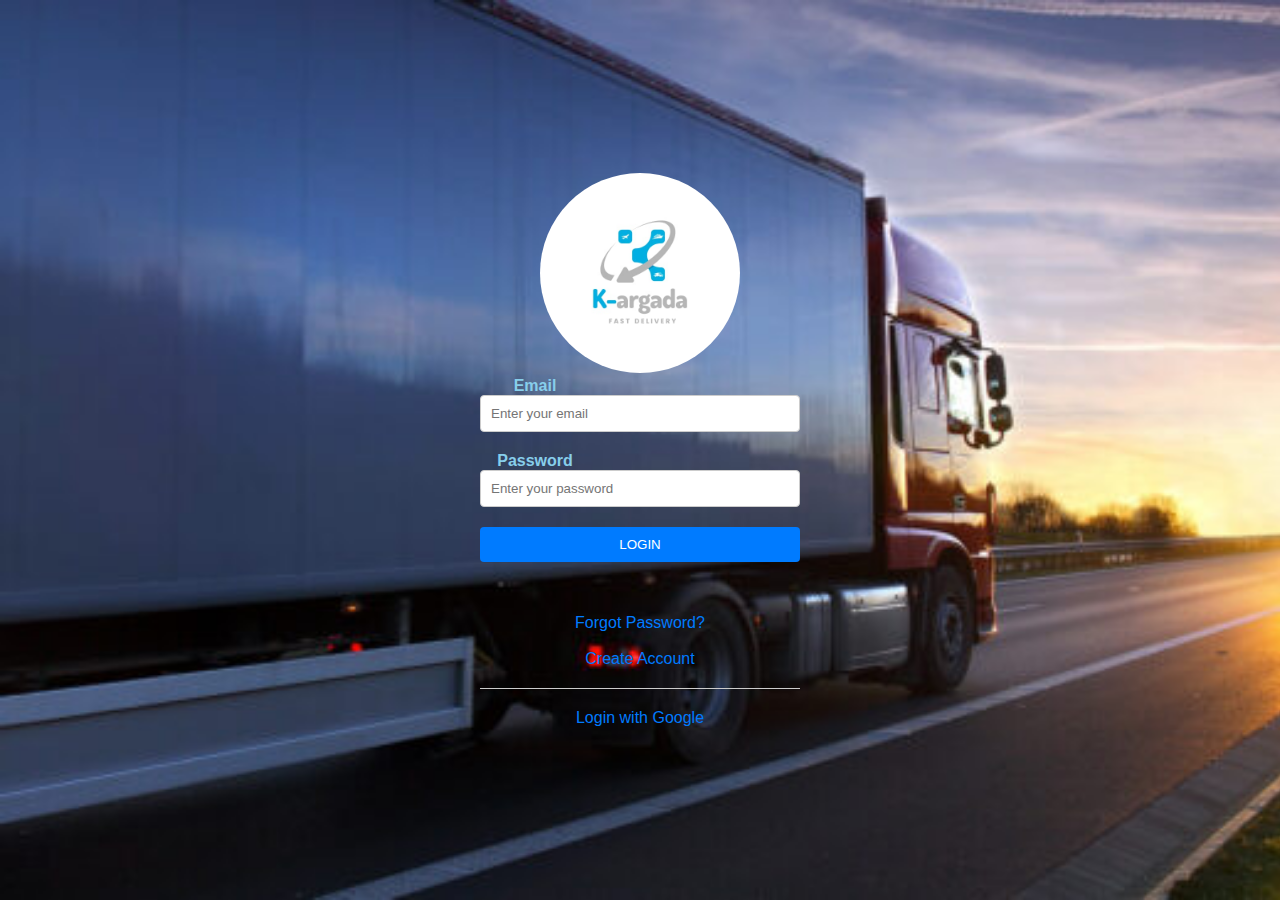
<file: index.html>
<!DOCTYPE html>
<html>
<head>
    <title>Responsive Login Form</title>
    <link rel="stylesheet" type="text/css" href="styles.css">
</head>
<body>
    <div class="container">
        <div class="login-box">
            <img src="kargadaicon.jpg" alt="Logo">
            <form class="login_form" method="post" name="form" onsubmit="return validated()">
                <label for="email">Email</label>
                <input type="email" id="email" name="email" placeholder="Enter your email" required>

                <label for="password">Password</label>
                <input type="password" id="password" name="password" placeholder="Enter your password" required>
                <input type="button" onClick="parent.location='main.html'" value="LOGIN">
                <p id="error-message" class="error"></p>


                <a href="#">Forgot Password?</a>
                <br>
                <a href="#">Create Account</a>

                <div class="google-login">
                    <a href="#">Login with Google</a>
                </div>
            </form>
        </div>
    </div>

    <script src="script.js"></script>
</body>
</html>
</file>
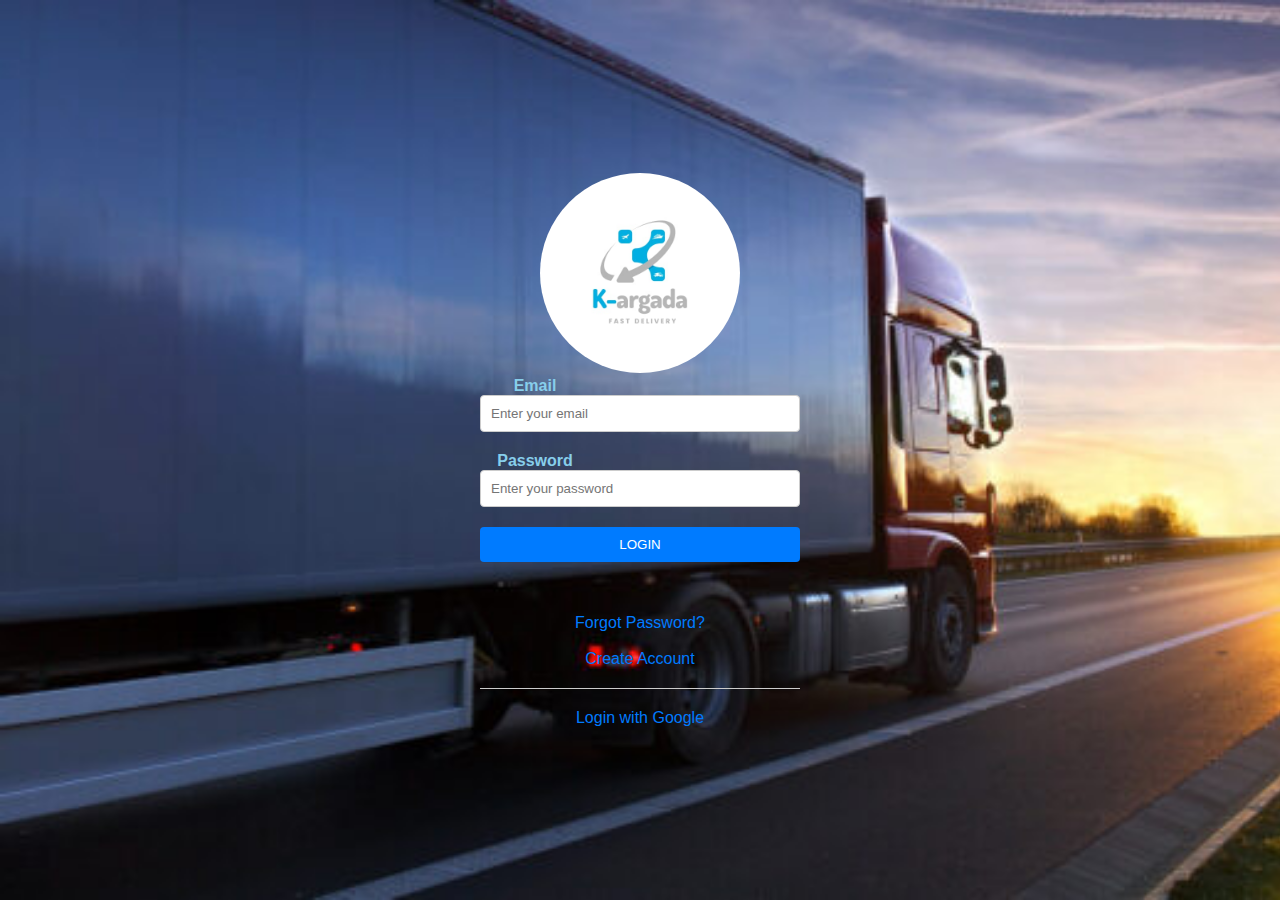
<file: Login.html>
<!DOCTYPE html>
<html>
<head>
    <title>Responsive Login Form</title>
    <link rel="stylesheet" type="text/css" href="styles.css">
</head>
<body>
    <div class="container">
        <div class="login-box">
            <img src="kargadaicon.jpg" alt="Logo">
            <form class="login_form" method="post" name="form" onsubmit="return validated()">
                <label for="email">Email</label>
                <input type="email" id="email" name="email" placeholder="Enter your email" required>

                <label for="password">Password</label>
                <input type="password" id="password" name="password" placeholder="Enter your password" required>
                <input type="button" onClick="parent.location='main.html'" value="LOGIN">
                <p id="error-message" class="error"></p>


                <a href="#">Forgot Password?</a>
                <br>
                <a href="#">Create Account</a>

                <div class="google-login">
                    <a href="#">Login with Google</a>
                </div>
            </form>
        </div>
    </div>

    <script src="script.js"></script>
</body>
</html>
</file>
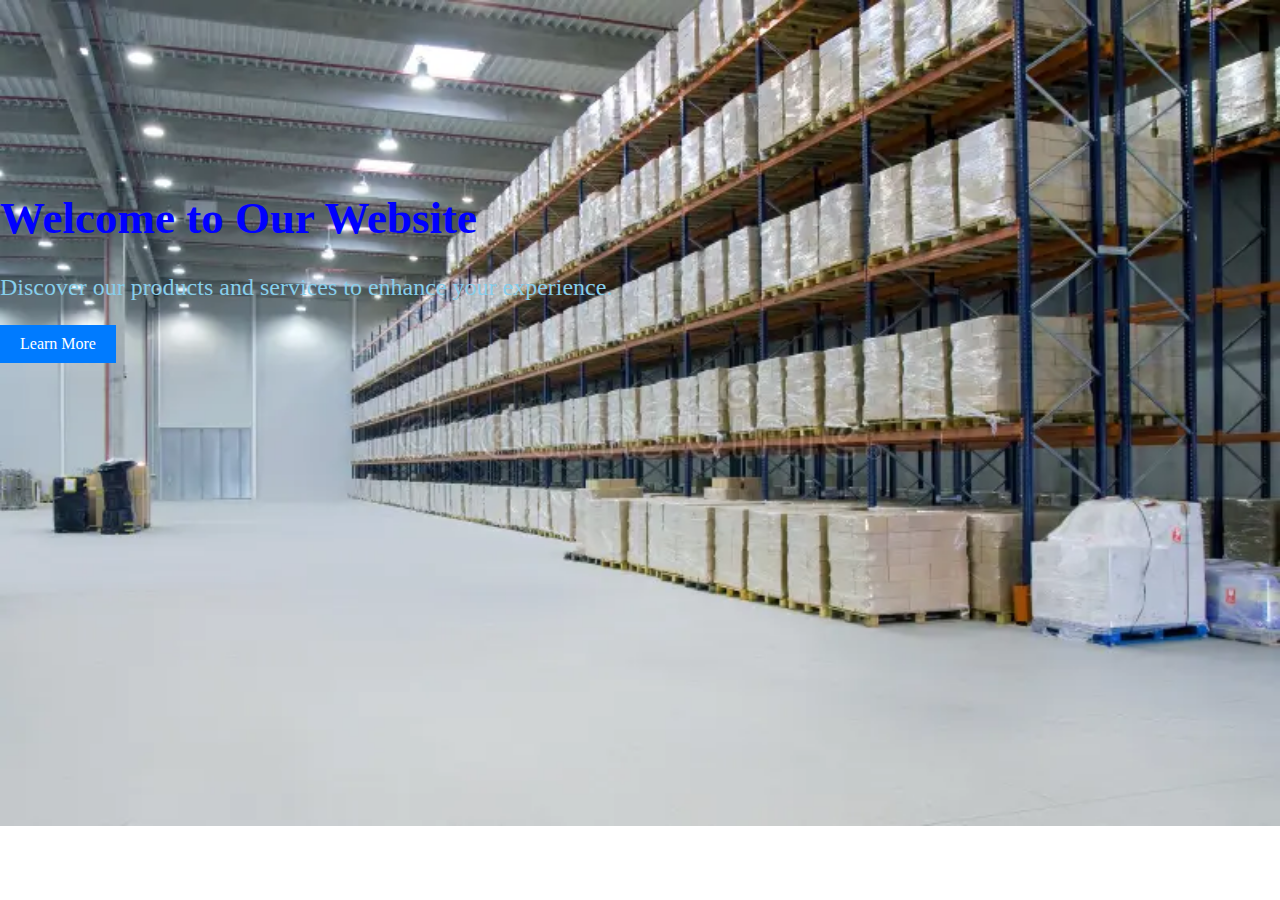
<file: UserAccHome.html>
<!DOCTYPE html>
<html lang="en">
<head>
    <meta charset="UTF-8">
    <meta name="viewport" content="width=device-width, initial-scale=1.0">
    <title></title>
</head>
<body>


    <header>
        <h1>Welcome to Our Website</h1>
        <p>Discover our products and services to enhance your experience.</p>
        <a href="#learn-more" class="cta-button">Learn More</a>
    </header>

    <style>
        body {
            background-image: url(warehouse.jpg);
            background-repeat: no-repeat;
            background-size: cover;
            margin: auto;
            padding: auto;
        }

        img {
            width: 1400px; ;
            display: flex;
        }

        h1 {
            font-size: 45px;
            color: blue;
        }

        p {
            font-size: 24px;
            color: skyblue;
        }

        header {
            margin-top: 12rem;
        }

        .cta-button {
    background-color: #007BFF;
    color: #fff;
    border: none;
    padding: 10px 20px;
    cursor: pointer;
    text-decoration: none;
    font-size: 16px;
    float: left;
}

.cta-button:hover {
    background-color: #0056b3;
}

        

    </style>
</body>
</html>
</file>
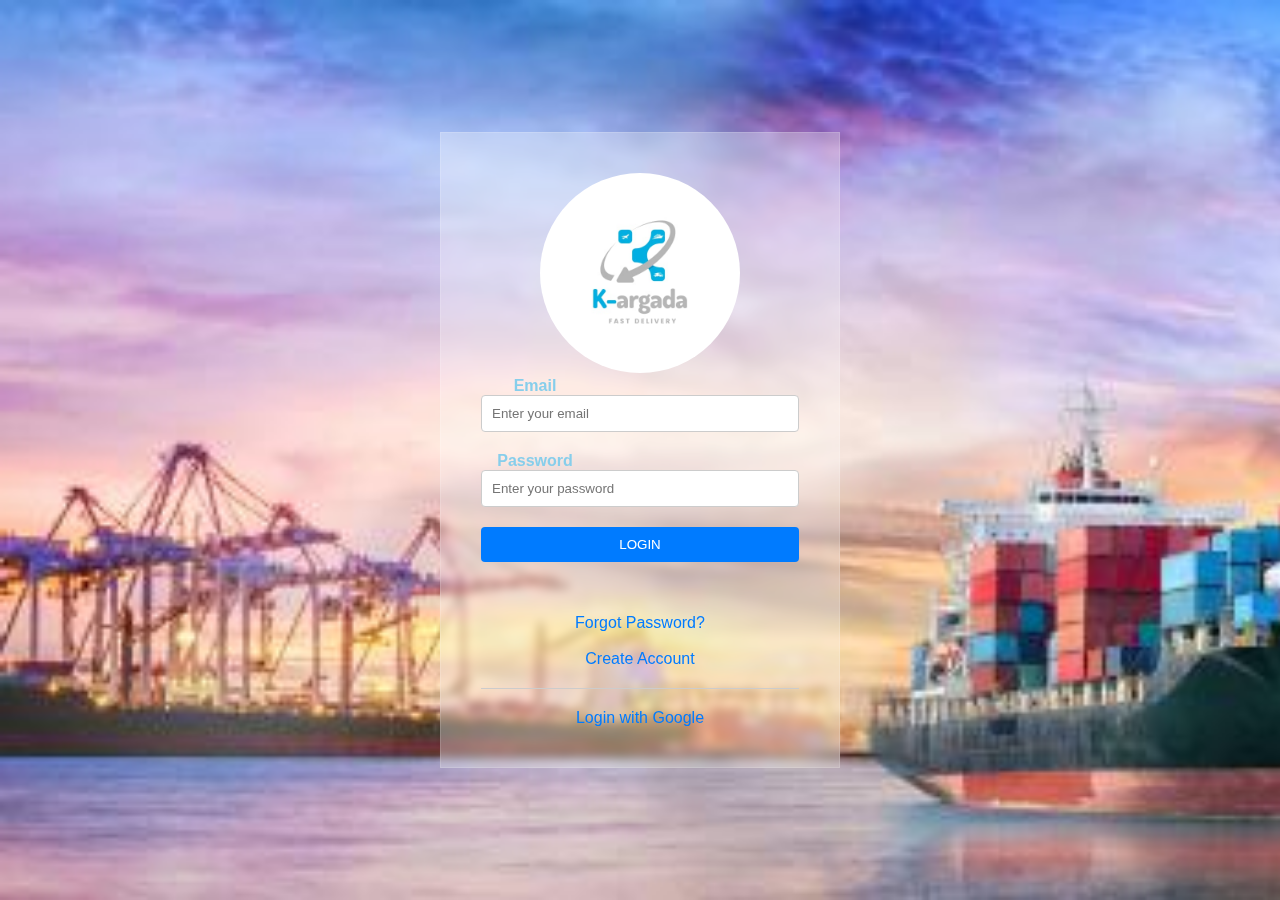
<file: UserLogin.html>
<!DOCTYPE html>
<html>
<head>
    <title>User Login</title>
    <meta name="viewport" content="width=device-width, initial-scale=1.0">
    <link rel="stylesheet" type="text/css" href="UserLogin.css">
    <link rel="stylesheet" href="https://cdnjs.cloudflare.com/ajax/libs/font-awesome/6.4.2/css/all.min.css" integrity="sha512-z3gLpd7yknf1YoNbCzqRKc4qyor8gaKU1qmn+CShxbuBusANI9QpRohGBreCFkKxLhei6S9CQXFEbbKuqLg0DA==" crossorigin="anonymous" referrerpolicy="no-referrer" />
</head>
<body>

    <div class="container">
        <div class="login-box">
            <img src="kargadaicon.jpg" alt="Logo">
            <form class="login_form" method="post" name="form" onsubmit="return validated()">
                <label for="email">Email</label>
                <input type="email" id="email" name="email" placeholder="Enter your email" required>

                <label for="password">Password</label>
                <input type="password" id="password" name="password" placeholder="Enter your password" required>
                <input type="button" onClick="parent.location='UserAccount.html'" value="LOGIN">
                <p id="error-message" class="error"></p>


                <a href="#">Forgot Password?</a>
                <br>
                <a href="#">Create Account</a>

                <div class="google-login">
                    <a href="#">Login with Google</a>
                </div>
            </form>
        </div>
    </div>

    <script src="script.js"></script>
</body>
</html>
</file>
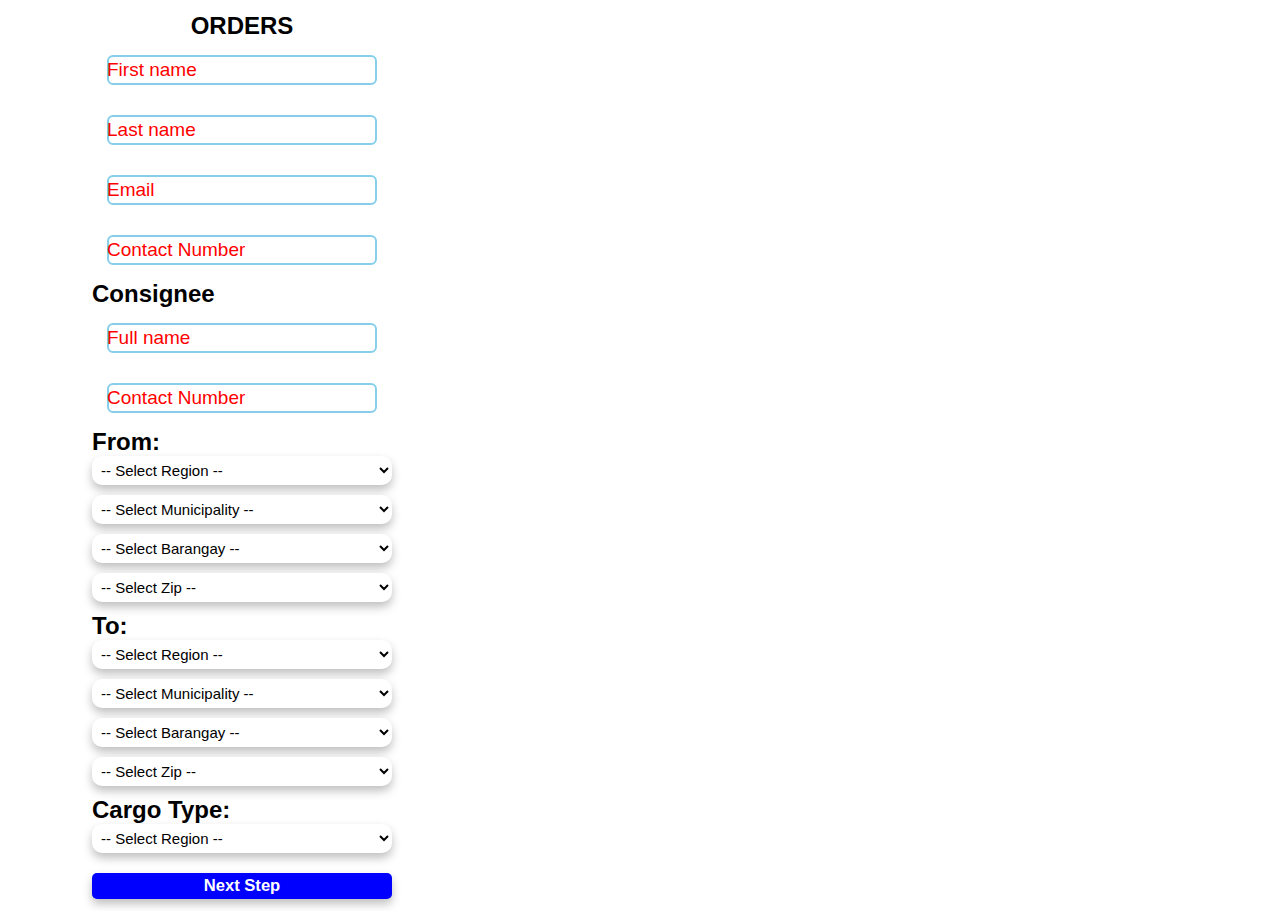
<file: UserOrder.html>
<!DOCTYPE html>
<html lang="en">
<head>
    <meta charset="UTF-8">
    <meta name="viewport" content="width=device-width, initial-scale=1.0">
    <title>User Order</title>
    <style>
        * {
            margin: 0;
            padding: 0;
            box-sizing: border-box;
        }

        body {
            font-family: Arial, sans-serif;
            margin: 0;
            padding: 12px;
            float: left;
            margin-left: 5rem;
        }

        h1 {
            font-size: 24px;
            text-align: center;
        }

        .container {
            max-width: 300px;
            margin: 0 auto;
        }

        .input-field {
            position: relative;
            padding: 15px;
        }

        .input-field input {
            width: 100%;
            height: 30px;
            border-radius: 6px;
            font-size: 15px;
            border: 2px solid skyblue;
            background: transparent;
            color: black;
            outline: none;
        }

        .input-field label {
            position: absolute;
            top: 50%;
            left: 15px;
            transform: translateY(-50%);
            color: red;
            font-size: 19px;
            pointer-events: none;
            transition: 0.3s;
        }

        input:focus {
            border: 2px solid #18ffff;
        }

        input:focus ~ label,
        input:valid ~ label {
            top: 0;
            left: 15px;
            font-size: 15px;
        }

        select {
            width: 100%;
            padding: 5px;
            background-color: #fff;
            border-radius: 10px;
            border: none;
            outline: none;
            font-size: 15px;
            box-shadow: 0 5px 10px 0 rgba(0, 0, 0, 0.25);
            cursor: pointer;
            margin-bottom: 10px;
        }

        .pindot {
            background-color: blue;
            padding: 3px;
            border-radius: 5px;
            border: none;
            outline: none;
            font-size: 20px;
            box-shadow: 0 5px 10px 0 rgba(0, 0, 0, 0.25);
            cursor: pointer;
            font-weight: bold;
            color: white;
            width: 100%;
            margin-top: 10px;
        }
    </style>
</head>
<body>
    <h1>ORDERS</h1>
    <div class="container">
        <div class="input-field">
            <input type="text" required spellcheck="false">
            <label>First name</label>
        </div>
        <div class="input-field">
            <input type="text" required spellcheck="false">
            <label>Last name</label>
        </div>
        <div class="input-field">
            <input type="email" required spellcheck="false">
            <label>Email</label>
        </div>
        <div class="input-field">
            <input type="number" required spellcheck="false">
            <label>Contact Number</label>
        </div>
        <h2>Consignee</h2>
        <div class="input-field">
            <input type="text" required spellcheck="false">
            <label>Full name</label>
        </div>
        <div class="input-field">
            <input type="number" required spellcheck="false">
            <label>Contact Number</label>
        </div>
        <!-- Dropdown from -->
        <h2>From:</h2>
        <select name="" id="country">
            <option value="">-- Select Region --</option>
            <option value="">sample 1</option>
            <option value="">sample 2</option>
            <option value="">sample 3</option>
        </select>
        <select name="" id="state">
            <option value="">-- Select Municipality --</option>
            <option value="">sample 1</option>
            <option value="">sample 2</option>
            <option value="">sample 3</option>
        </select>
        <select name="" id="city">
            <option value="">-- Select Barangay --</option>
            <option value="">sample 1</option>
            <option value="">sample 2</option>
            <option value="">sample 3</option>
        </select>
        <select name="" id="zip">
            <option value="">-- Select Zip --</option>
            <option value="">sample 1</option>
            <option value="">sample 2</option>
            <option value="">sample 3</option>
        </select>
        <!-- Dropdown To -->
        <h2>To:</h2>
        <select name="" id="country">
            <option value="">-- Select Region --</option>
            <option value="">sample 1</option>
            <option value="">sample 2</option>
            <option value="">sample 3</option>
        </select>
        <select name="" id="state">
            <option value="">-- Select Municipality --</option>
            <option value="">sample 1</option>
            <option value="">sample 2</option>
            <option value="">sample 3</option>
        </select>
        <select name="" id="city">
            <option value="">-- Select Barangay --</option>
            <option value="">sample 1</option>
            <option value="">sample 2</option>
            <option value="">sample 3</option>
        </select>
        <select name="" id="zip">
            <option value="">-- Select Zip --</option>
            <option value="">sample 1</option>
            <option value="">sample 2</option>
            <option value="">sample 3</option>
        </select>
        <!-- Dropdown type -->
        <h2>Cargo Type:</h2>
        <select name="" id="country">
            <option value="">-- Select Region --</option>
            <option value="">normal</option>
            <option value="">fragile</option>
            <option value="">living creature</option>
        </select>
        <button onclick="window.location.href='UserOrderPayment.html';" class="pindot">
            <h5>Next Step</h5>
        </button>
    </div>
</body>
</html>
</file>
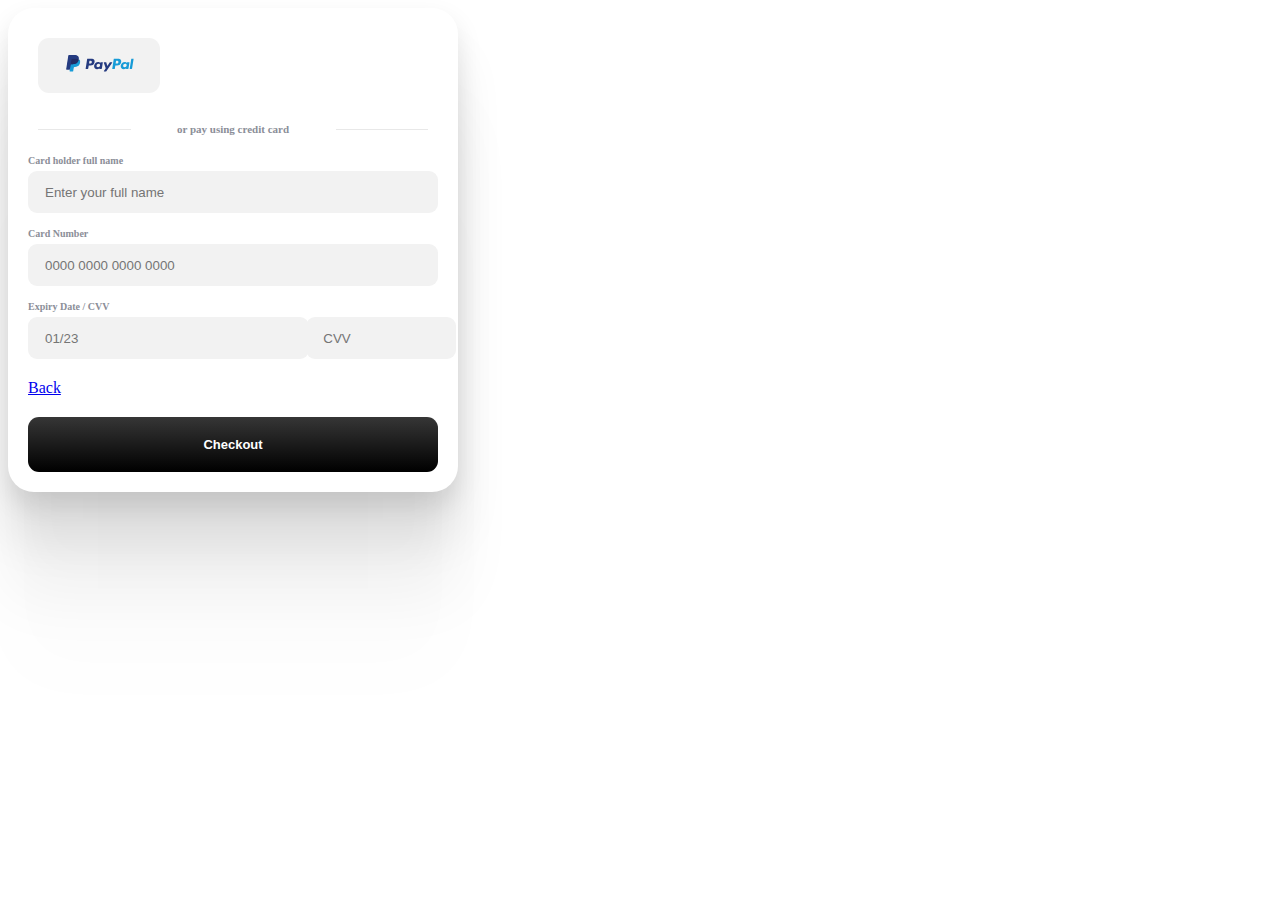
<file: UserOrderPayment.html>
<!DOCTYPE html>
<html lang="en">
<head>
    <meta charset="UTF-8">
    <meta name="viewport" content="width=device-width, initial-scale=1.0">
    <title>User Payment</title>
</head>

<style>
    .modal {
  width: fit-content;
  height: fit-content;
  background: #FFFFFF;
  box-shadow: 0px 187px 75px rgba(0, 0, 0, 0.01), 0px 105px 63px rgba(0, 0, 0, 0.05), 0px 47px 47px rgba(0, 0, 0, 0.09), 0px 12px 26px rgba(0, 0, 0, 0.1), 0px 0px 0px rgba(0, 0, 0, 0.1);
  border-radius: 26px;
  max-width: 450px;
}

.form {
  display: flex;
  flex-direction: column;
  gap: 20px;
  padding: 20px;
}

.payment--options {
  width: calc(100% - 40px);
  display: grid;
  grid-template-columns: 33% 34% 33%;
  gap: 20px;
  padding: 10px;
}

.payment--options button {
  height: 55px;
  background: #F2F2F2;
  border-radius: 11px;
  padding: 0;
  border: 0;
  outline: none;
}

.payment--options button svg {
  height: 18px;
}

.payment--options button:last-child svg {
  height: 22px;
}

.separator {
  width: calc(100% - 20px);
  display: grid;
  grid-template-columns: 1fr 2fr 1fr;
  gap: 10px;
  color: #8B8E98;
  margin: 0 10px;
}

.separator > p {
  word-break: keep-all;
  display: block;
  text-align: center;
  font-weight: 600;
  font-size: 11px;
  margin: auto;
}

.separator .line {
  display: inline-block;
  width: 100%;
  height: 1px;
  border: 0;
  background-color: #e8e8e8;
  margin: auto;
}

.credit-card-info--form {
  display: flex;
  flex-direction: column;
  gap: 15px;
}

.input_container {
  width: 100%;
  height: fit-content;
  display: flex;
  flex-direction: column;
  gap: 5px;
}

.split {
  display: grid;
  grid-template-columns: 4fr 2fr;
  gap: 15px;
}

.split input {
  width: 100%;
}

.input_label {
  font-size: 10px;
  color: #8B8E98;
  font-weight: 600;
}

.input_field {
  width: auto;
  height: 40px;
  padding: 0 0 0 16px;
  border-radius: 9px;
  outline: none;
  background-color: #F2F2F2;
  border: 1px solid #e5e5e500;
  transition: all 0.3s cubic-bezier(0.15, 0.83, 0.66, 1);
}

.input_field:focus {
  border: 1px solid transparent;
  box-shadow: 0px 0px 0px 2px #242424;
  background-color: transparent;
}

.purchase--btn {
  height: 55px;
  background: #F2F2F2;
  border-radius: 11px;
  border: 0;
  outline: none;
  color: #ffffff;
  font-size: 13px;
  font-weight: 700;
  background: linear-gradient(180deg, #363636 0%, #1B1B1B 50%, #000000 100%);
  box-shadow: 0px 0px 0px 0px #FFFFFF, 0px 0px 0px 0px #000000;
  transition: all 0.3s cubic-bezier(0.15, 0.83, 0.66, 1);
}

.purchase--btn:hover {
  box-shadow: 0px 0px 0px 2px #FFFFFF, 0px 0px 0px 4px #0000003a;
}

/* Reset input number styles */
.input_field::-webkit-outer-spin-button,
.input_field::-webkit-inner-spin-button {
  -webkit-appearance: none;
  margin: 0;
}

.input_field[type=number] {
  -moz-appearance: textfield;
}
</style>

<body>
    <div class="modal">
        <form class="form">
          <div class="payment--options">
            <button name="paypal" type="button">
              <svg xml:space="preserve" viewBox="0 0 124 33" height="33px" width="124px" y="0px" x="0px" id="Layer_1" version="1.1" xmlns:xlink="http://www.w3.org/1999/xlink" xmlns="http://www.w3.org/2000/svg">
        <path d="M46.211,6.749h-6.839c-0.468,0-0.866,0.34-0.939,0.802l-2.766,17.537c-0.055,0.346,0.213,0.658,0.564,0.658  h3.265c0.468,0,0.866-0.34,0.939-0.803l0.746-4.73c0.072-0.463,0.471-0.803,0.938-0.803h2.165c4.505,0,7.105-2.18,7.784-6.5  c0.306-1.89,0.013-3.375-0.872-4.415C50.224,7.353,48.5,6.749,46.211,6.749z M47,13.154c-0.374,2.454-2.249,2.454-4.062,2.454  h-1.032l0.724-4.583c0.043-0.277,0.283-0.481,0.563-0.481h0.473c1.235,0,2.4,0,3.002,0.704C47.027,11.668,47.137,12.292,47,13.154z" fill="#253B80"></path>
        <path d="M66.654,13.075h-3.275c-0.279,0-0.52,0.204-0.563,0.481l-0.145,0.916l-0.229-0.332  c-0.709-1.029-2.29-1.373-3.868-1.373c-3.619,0-6.71,2.741-7.312,6.586c-0.313,1.918,0.132,3.752,1.22,5.031  c0.998,1.176,2.426,1.666,4.125,1.666c2.916,0,4.533-1.875,4.533-1.875l-0.146,0.91c-0.055,0.348,0.213,0.66,0.562,0.66h2.95  c0.469,0,0.865-0.34,0.939-0.803l1.77-11.209C67.271,13.388,67.004,13.075,66.654,13.075z M62.089,19.449  c-0.316,1.871-1.801,3.127-3.695,3.127c-0.951,0-1.711-0.305-2.199-0.883c-0.484-0.574-0.668-1.391-0.514-2.301  c0.295-1.855,1.805-3.152,3.67-3.152c0.93,0,1.686,0.309,2.184,0.892C62.034,17.721,62.232,18.543,62.089,19.449z" fill="#253B80"></path>
        <path d="M84.096,13.075h-3.291c-0.314,0-0.609,0.156-0.787,0.417l-4.539,6.686l-1.924-6.425  c-0.121-0.402-0.492-0.678-0.912-0.678h-3.234c-0.393,0-0.666,0.384-0.541,0.754l3.625,10.638l-3.408,4.811  c-0.268,0.379,0.002,0.9,0.465,0.9h3.287c0.312,0,0.604-0.152,0.781-0.408L84.564,13.97C84.826,13.592,84.557,13.075,84.096,13.075z" fill="#253B80"></path>
        <path d="M94.992,6.749h-6.84c-0.467,0-0.865,0.34-0.938,0.802l-2.766,17.537c-0.055,0.346,0.213,0.658,0.562,0.658  h3.51c0.326,0,0.605-0.238,0.656-0.562l0.785-4.971c0.072-0.463,0.471-0.803,0.938-0.803h2.164c4.506,0,7.105-2.18,7.785-6.5  c0.307-1.89,0.012-3.375-0.873-4.415C99.004,7.353,97.281,6.749,94.992,6.749z M95.781,13.154c-0.373,2.454-2.248,2.454-4.062,2.454  h-1.031l0.725-4.583c0.043-0.277,0.281-0.481,0.562-0.481h0.473c1.234,0,2.4,0,3.002,0.704  C95.809,11.668,95.918,12.292,95.781,13.154z" fill="#179BD7"></path>
        <path d="M115.434,13.075h-3.273c-0.281,0-0.52,0.204-0.562,0.481l-0.145,0.916l-0.23-0.332  c-0.709-1.029-2.289-1.373-3.867-1.373c-3.619,0-6.709,2.741-7.311,6.586c-0.312,1.918,0.131,3.752,1.219,5.031  c1,1.176,2.426,1.666,4.125,1.666c2.916,0,4.533-1.875,4.533-1.875l-0.146,0.91c-0.055,0.348,0.213,0.66,0.564,0.66h2.949  c0.467,0,0.865-0.34,0.938-0.803l1.771-11.209C116.053,13.388,115.785,13.075,115.434,13.075z M110.869,19.449  c-0.314,1.871-1.801,3.127-3.695,3.127c-0.949,0-1.711-0.305-2.199-0.883c-0.484-0.574-0.666-1.391-0.514-2.301  c0.297-1.855,1.805-3.152,3.67-3.152c0.93,0,1.686,0.309,2.184,0.892C110.816,17.721,111.014,18.543,110.869,19.449z" fill="#179BD7"></path>
        <path d="M119.295,7.23l-2.807,17.858c-0.055,0.346,0.213,0.658,0.562,0.658h2.822c0.469,0,0.867-0.34,0.939-0.803  l2.768-17.536c0.055-0.346-0.213-0.659-0.562-0.659h-3.16C119.578,6.749,119.338,6.953,119.295,7.23z" fill="#179BD7"></path>
        <path d="M7.266,29.154l0.523-3.322l-1.165-0.027H1.061L4.927,1.292C4.939,1.218,4.978,1.149,5.035,1.1  c0.057-0.049,0.13-0.076,0.206-0.076h9.38c3.114,0,5.263,0.648,6.385,1.927c0.526,0.6,0.861,1.227,1.023,1.917  c0.17,0.724,0.173,1.589,0.007,2.644l-0.012,0.077v0.676l0.526,0.298c0.443,0.235,0.795,0.504,1.065,0.812  c0.45,0.513,0.741,1.165,0.864,1.938c0.127,0.795,0.085,1.741-0.123,2.812c-0.24,1.232-0.628,2.305-1.152,3.183  c-0.482,0.809-1.096,1.48-1.825,2c-0.696,0.494-1.523,0.869-2.458,1.109c-0.906,0.236-1.939,0.355-3.072,0.355h-0.73  c-0.522,0-1.029,0.188-1.427,0.525c-0.399,0.344-0.663,0.814-0.744,1.328l-0.055,0.299l-0.924,5.855l-0.042,0.215  c-0.011,0.068-0.03,0.102-0.058,0.125c-0.025,0.021-0.061,0.035-0.096,0.035H7.266z" fill="#253B80"></path>
        <path d="M23.048,7.667L23.048,7.667L23.048,7.667c-0.028,0.179-0.06,0.362-0.096,0.55  c-1.237,6.351-5.469,8.545-10.874,8.545H9.326c-0.661,0-1.218,0.48-1.321,1.132l0,0l0,0L6.596,26.83l-0.399,2.533  c-0.067,0.428,0.263,0.814,0.695,0.814h4.881c0.578,0,1.069-0.42,1.16-0.99l0.048-0.248l0.919-5.832l0.059-0.32  c0.09-0.572,0.582-0.992,1.16-0.992h0.73c4.729,0,8.431-1.92,9.513-7.476c0.452-2.321,0.218-4.259-0.978-5.622  C24.022,8.286,23.573,7.945,23.048,7.667z" fill="#179BD7"></path>
        <path d="M21.754,7.151c-0.189-0.055-0.384-0.105-0.584-0.15c-0.201-0.044-0.407-0.083-0.619-0.117  c-0.742-0.12-1.555-0.177-2.426-0.177h-7.352c-0.181,0-0.353,0.041-0.507,0.115C9.927,6.985,9.675,7.306,9.614,7.699L8.05,17.605  l-0.045,0.289c0.103-0.652,0.66-1.132,1.321-1.132h2.752c5.405,0,9.637-2.195,10.874-8.545c0.037-0.188,0.068-0.371,0.096-0.55  c-0.313-0.166-0.652-0.308-1.017-0.429C21.941,7.208,21.848,7.179,21.754,7.151z" fill="#222D65"></path>
        <path d="M9.614,7.699c0.061-0.393,0.313-0.714,0.652-0.876c0.155-0.074,0.326-0.115,0.507-0.115h7.352  c0.871,0,1.684,0.057,2.426,0.177c0.212,0.034,0.418,0.073,0.619,0.117c0.2,0.045,0.395,0.095,0.584,0.15  c0.094,0.028,0.187,0.057,0.278,0.086c0.365,0.121,0.704,0.264,1.017,0.429c0.368-2.347-0.003-3.945-1.272-5.392  C20.378,0.682,17.853,0,14.622,0h-9.38c-0.66,0-1.223,0.48-1.325,1.133L0.01,25.898c-0.077,0.49,0.301,0.932,0.795,0.932h5.791  l1.454-9.225L9.614,7.699z" fill="#253B80"></path>
              </svg>
            </button>
        <defs>
        <clipPath id="clip0_134_34">
        <rect fill="white" height="38.1" width="80"></rect>
        </clipPath>
        </defs>
        </svg>
            </button>
          </div>
          <div class="separator">
            <hr class="line">
            <p>or pay using credit card</p>
            <hr class="line">
          </div>
          <div class="credit-card-info--form">
            <div class="input_container">
              <label for="password_field" class="input_label">Card holder full name</label>
              <input id="password_field" class="input_field" type="text" name="input-name" title="Inpit title" placeholder="Enter your full name">
            </div>
            <div class="input_container">
              <label for="password_field" class="input_label">Card Number</label>
              <input id="password_field" class="input_field" type="number" name="input-name" title="Inpit title" placeholder="0000 0000 0000 0000">
            </div>
            <div class="input_container">
              <label for="password_field" class="input_label">Expiry Date / CVV</label>
              <div class="split">
              <input id="password_field" class="input_field" type="text" name="input-name" title="Expiry Date" placeholder="01/23">
              <input id="password_field" class="input_field" type="number" name="cvv" title="CVV" placeholder="CVV">
            </div>
            </div>
          </div>
          <a href="UserOrder.html">Back</a>
          <button class="purchase--btn" onclick="showAlert()">Checkout</button>
        </form>
        </div>

        <script>
            function showAlert() {
            alert("Thank you for your order!");
        }
        </script>
</body>
</html>
</file>
<file: styles.css>
* {
  box-sizing: border-box;
}

body {
  font-family: Arial, sans-serif;
  background-image: url(road.jpg);
  background-repeat: no-repeat;
  background-size: cover;
  margin: 0;
  padding: 50px;
  display: flex;
  justify-content: center;
  align-items: center;
  min-height: 100vh;
}

.container {
  max-width: 400px;
  width: 100%;
  padding: 40px;
}

.login-box {
  text-align: center;
}

img {
  width: 200px;
  border-radius: 50%;
}

form {
  display: flex;
  flex-direction: column;
}

label {
  font-weight: bold;
  color: skyblue;
  margin-right: 210px;
}

input {
  padding: 10px;
  margin-bottom: 20px;
  border: 1px solid #ccc;
  border-radius: 4px;
}

input[type="button"] {
  background-color: #007bff;
  color: #fff;
  border: none;
  cursor: pointer;
}

a {
  color: #007bff;
  text-decoration: none;
}

.google-login {
  margin-top: 20px;
  border-top: 1px solid #ccc;
  padding-top: 20px;
}
</file>
<file: UserLogin.css>
* {
    box-sizing: border-box;
  }
  
  body {
    font-family: Arial, sans-serif;
    background-image: url(freight.jpg);
    background-repeat: no-repeat;
    background-size: cover;
    margin: 0;
    padding: 50px;
    display: flex;
    justify-content: center;
    align-items: center;
    min-height: 100vh;
  }
  
  .container {
    max-width: 400px;
    width: 100%;
    padding: 40px;
    background: rgba(255,255,255,0.3);
  -webkit-backdrop-filter: blur(4px);
  backdrop-filter: blur(4px);
  border: 1px solid rgba(255,255,255,0.15);
  }
  
  .login-box {
    text-align: center;
  }
  
  img {
    width: 200px;
    border-radius: 50%;
  }
  
  form {
    display: flex;
    flex-direction: column;
  }
  
  label {
    font-weight: bold;
    color: skyblue;
    margin-right: 210px;
  }
  
  input {
    padding: 10px;
    margin-bottom: 20px;
    border: 1px solid #ccc;
    border-radius: 4px;
  }
  
  input[type="button"] {
    background-color: #007bff;
    color: #fff;
    border: none;
    cursor: pointer;
  }
  
  a {
    color: #007bff;
    text-decoration: none;
  }
  
  .google-login {
    margin-top: 20px;
    border-top: 1px solid #ccc;
    padding-top: 20px;
  }
</file>
